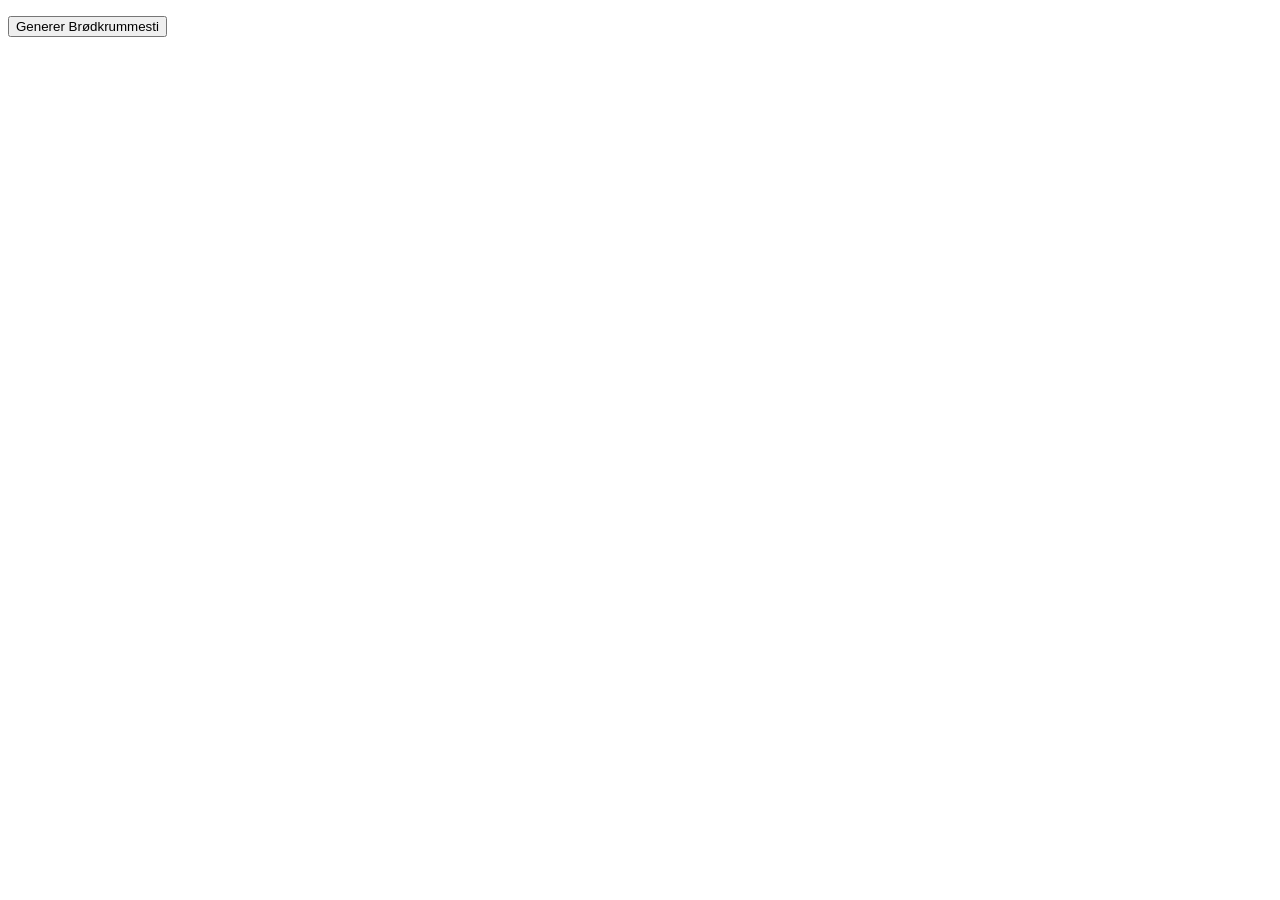
<file: breadcrumb/index.html>
<!DOCTYPE html>
<html lang="en">
<head>
    <meta charset="UTF-8">
    <meta name="viewport" content="width=device-width, initial-scale=1.0">
    <title>Bread crumb</title>
    <script type="module" src="./breadcrumb.js"></script>
</head>
<body>
  
       <ul></ul>

   <button>Generer Brødkrummesti</button>
    
</body>
</html>
</file>
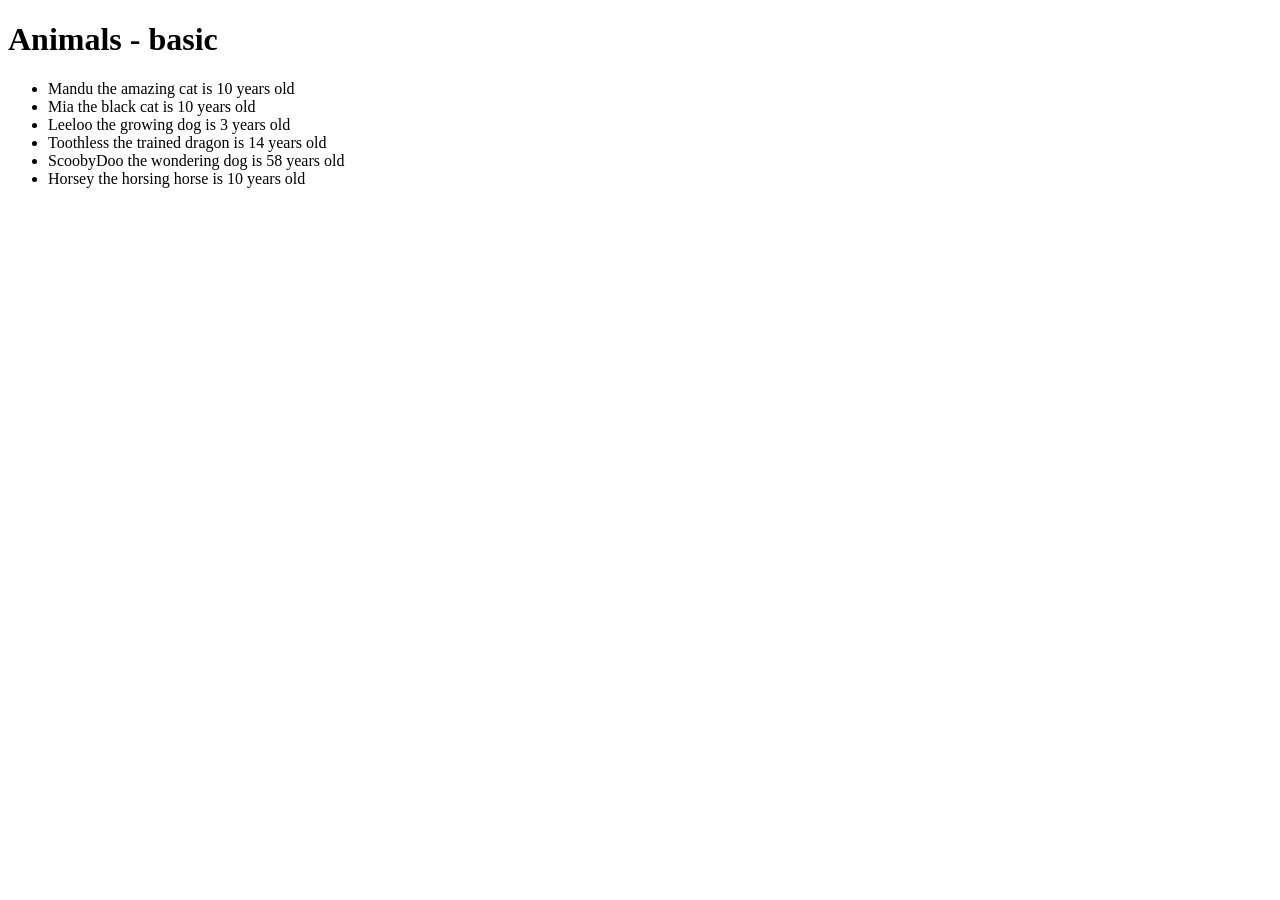
<file: animals/animals_basic.html>
<!DOCTYPE html>
<html lang="en">
<head>
    <meta charset="UTF-8">
    <meta name="viewport" content="width=device-width, initial-scale=1.0">
    <meta http-equiv="X-UA-Compatible" content="ie=edge">
    <title>Animals (basic)</title>
</head>
<body>
    <h1>Animals - basic</h1>
    <ul id="list">
        <!-- animal template will be cloned and inserted here -->
    </ul>

    <template id="animal">
        <li><span data-field="fullname">XX</span> is <span data-field="age">YY</span> years old</li>
    </template>

    <script src="animals_basic.js"></script>
</body>
</html>
</file>
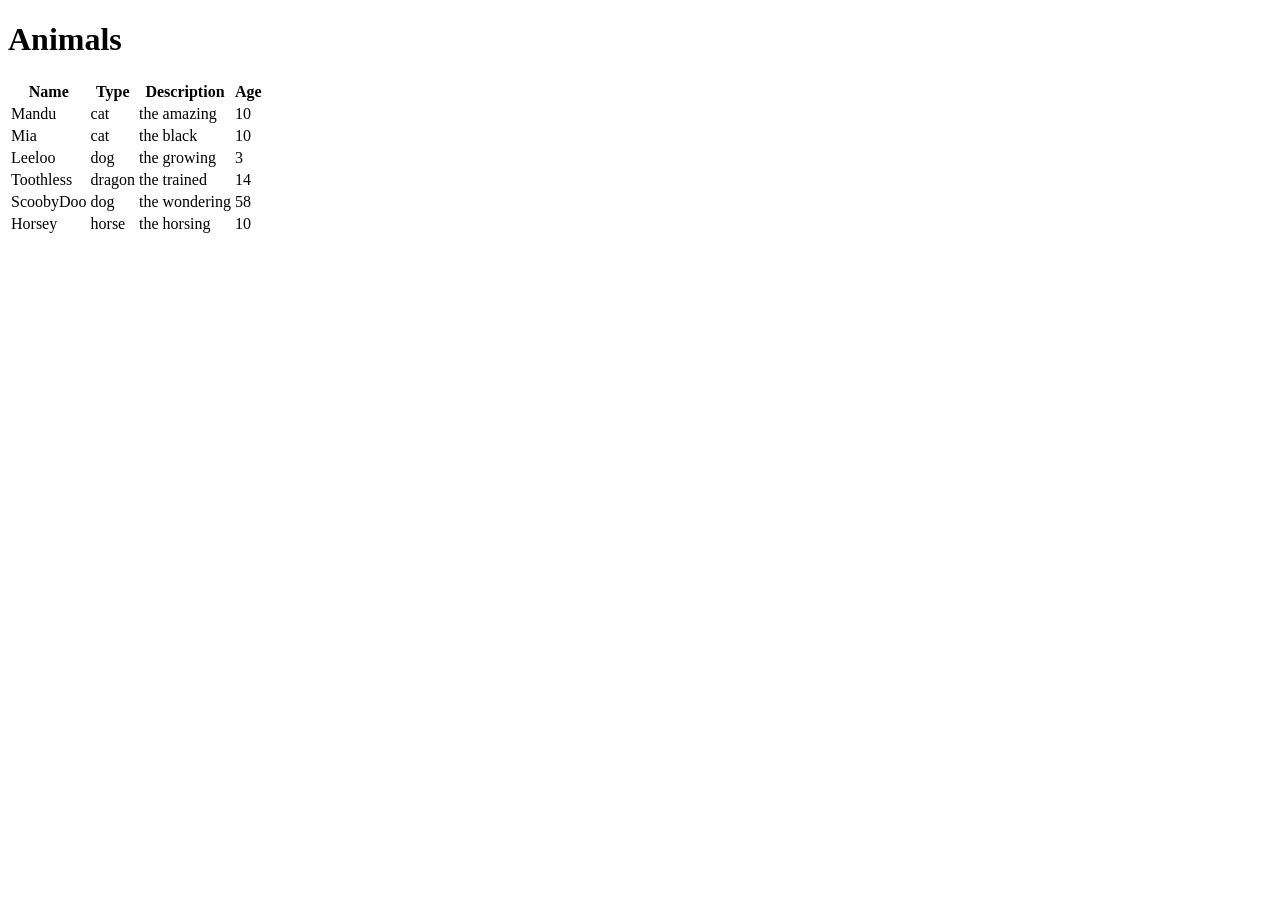
<file: animals/animals_objects.html>
<!DOCTYPE html>
<html lang="en">
  <head>
    <meta charset="UTF-8" />
    <meta name="viewport" content="width=device-width, initial-scale=1.0" />
    <meta http-equiv="X-UA-Compatible" content="ie=edge" />
    <title>Animals (objects)</title>
  </head>
  <body>
    <h1>Animals</h1>
    
    <table id="list">
      <thead>
        <tr>
          <th>Name</th>
          <th>Type</th>
          <th>Description</th>
          <th>Age</th>
        </tr>
      </thead>
      <tbody>
        <!-- animal template will be copied and inserted here -->
        
      </tbody>
    </table>

    <template id="animal">
      <tr>
        <td data-field="name">NAME</td>
        <td data-field="type">TYPE</td>
        <td data-field="desc">DESCRIPTION</td>
        <td data-field="age">AGE</td>
      </tr>
    </template>
    
    <script src="animals_objects.js"></script>
  </body>
</html>
</file>
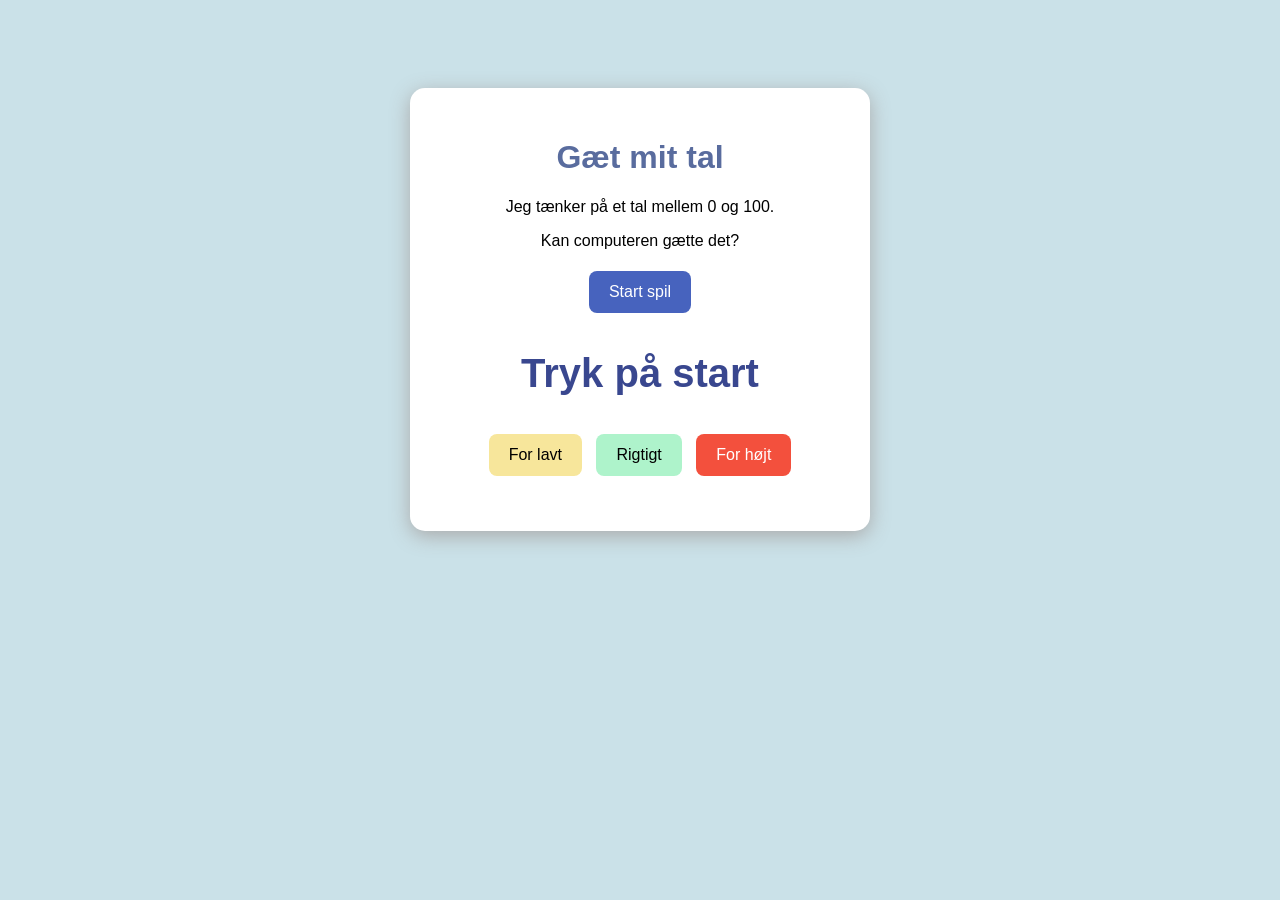
<file: gaetettal/gaetettal.html>
<!DOCTYPE html>
<html lang="da">
<head>
    <meta charset="UTF-8">
    <title>Gæt et tal</title>
    <link rel="stylesheet" href="gaetettal.css">
</head>
<body>

    <div class="spil">
        <h1>Gæt mit tal</h1>

        <p>Jeg tænker på et tal mellem 0 og 100.</p>
        <p>Kan computeren gætte det?</p>

        <button id="startKnap">Start spil</button>

        <h2 id="gaet">Tryk på start</h2>

        <div class="knapper">
            <button id="forLavt">For lavt</button>
            <button id="rigtigt">Rigtigt</button>
            <button id="forHoejt">For højt</button>
        </div>

        <p id="besked"></p>
        <p id="antalGaet"></p>
    </div>

    <script src="gaetettal.js"></script>
</body>
</html>
</file>
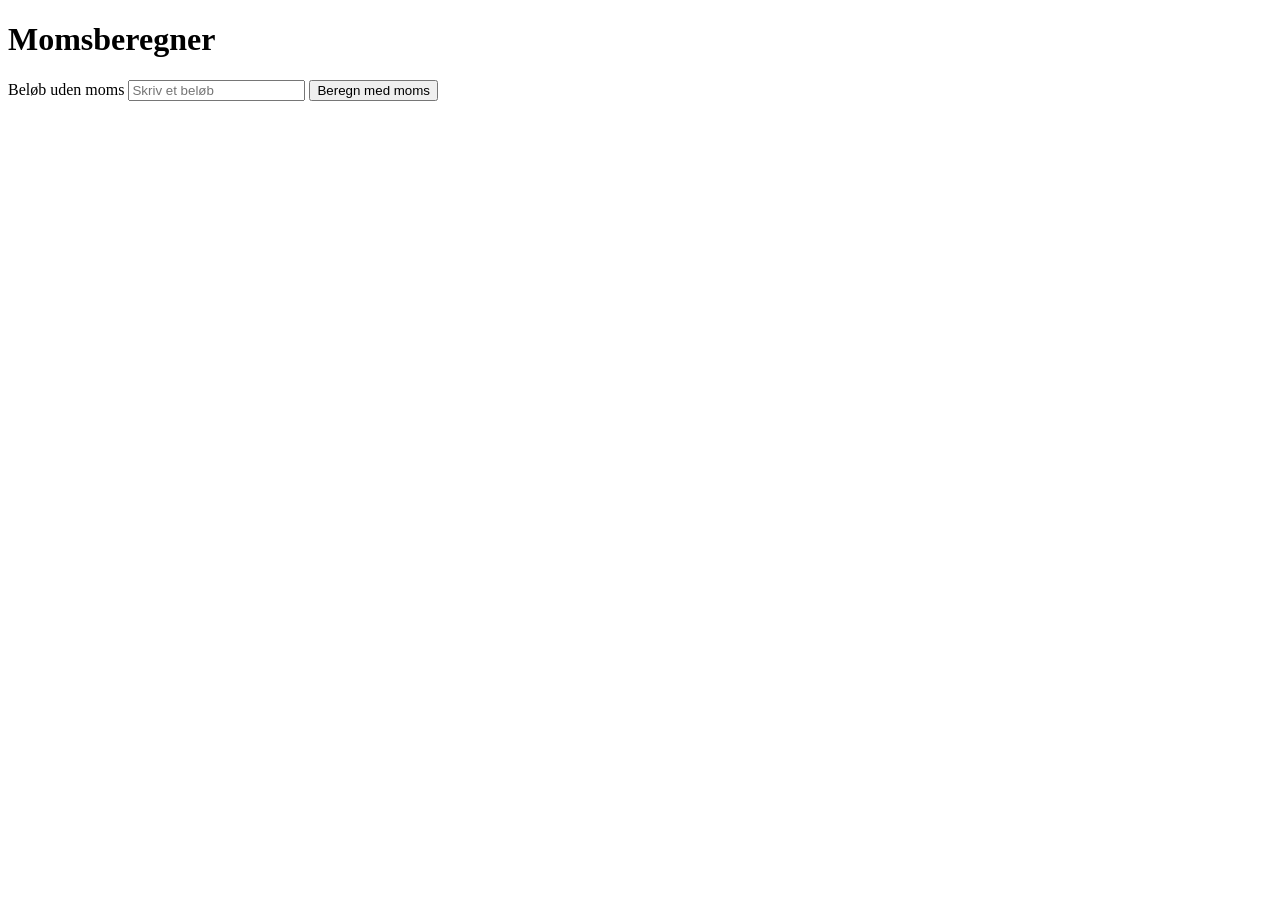
<file: momsberegner/momsberegner.html>
<!DOCTYPE html>
<html>
<head>
  <title>Momsberegner</title>
</head>
<body>
  <h1>Momsberegner</h1>

  <label for="beloeb">Beløb uden moms</label>
  <input id="beloeb" type="number" min="0" step="0.01" placeholder="Skriv et beløb">
  <button id="beregn" type="button">Beregn med moms</button>
  <p id="resultat" aria-live="polite"></p>

  <script src="momsberegner.js" defer></script>
</body>
</html>
</file>
<file: gaetettal/gaetettal.css>
body {
    font-family: Arial, sans-serif;
    background-color: #cae1e8;
    text-align: center;
    padding-top: 80px;
}

.spil {
    background-color: rgb(255, 255, 255);
    width: 400px;
    margin: auto;
    padding: 30px;
    border-radius: 15px;
    box-shadow: 0 5px 20px #aaa;
}

h1 {
    color: #596c9e;
}

#gaet {
    font-size: 40px;
    color: #39478f;
}

button {
    padding: 12px 20px;
    margin: 5px;
    border: none;
    border-radius: 8px;
    cursor: pointer;
    font-size: 16px;
}

#startKnap {
    background-color: #4763be;
    color: white;
}

#forLavt {
    background-color: #f7e69b;
}

#rigtigt {
    background-color: #aef3cb;
}

#forHoejt {
    background-color: #f3503d;
    color: white;
}

button:disabled {
    background-color: #ccc;
    color: #777;
    cursor: not-allowed;
}

.knapper {
    margin-top: 20px;
}

#besked {
    font-size: 20px;
    font-weight: bold;
}
</file>
